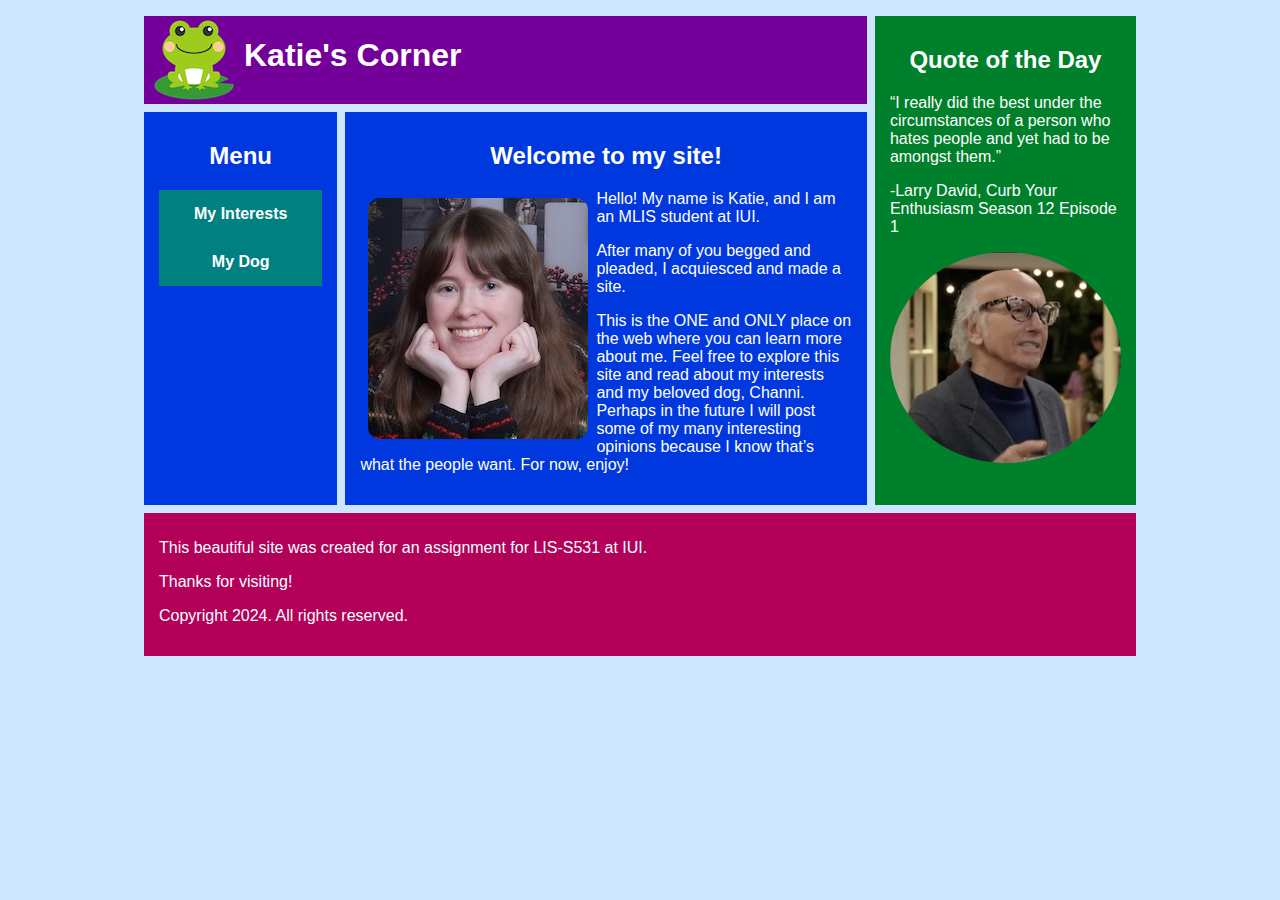
<file: S531/module6/index.html>
<!DOCTYPE html>
<html lang="en">

<head>
    <meta charset="utf-8">
    <meta name="author" content="Katie Benetz">
    <title>Katie's Corner</title>
    <meta name="viewport" content="width=device-width, initial-scale=1, maximum-scale=1">
    <link rel="stylesheet" href="styles/mystyles.css">
</head>

<body>
    <div class="grid-container">
        <header>
            <img class="frog" src="images/frog.png" alt="frog"><h1>Katie's Corner</h1>
        </header>

        <nav><h2>Menu</h2>
            <ul class="menu">
                <li><a class="button" href="pages/interests.html"><b>My Interests</b></a></li>
                <li><a class="button" href="pages/dog.html"><b>My Dog</b></a></li>
            </ul>
        </nav>

        <main>
            <h2>Welcome to my site!</h2><img class="mainphoto" src="images/me.jpg" alt="picture of Katie">
            <p>Hello! My name is Katie, and I am an MLIS student at IUI.</p>
            <p>After many of you begged and pleaded, I acquiesced and made a site.</p>
            <p>This is the ONE and ONLY place on the web where you can learn more about me. Feel free to explore this site and read about my interests and my beloved dog, Channi. Perhaps in the future I will post some of my many interesting opinions because I know that’s what the people want. For now, enjoy!</p>
        </main>

        <aside>
            <h2>Quote of the Day</h2>
            <p>“I really did the best under the circumstances of a person who hates people and yet had to be amongst them.”</p>
            <p>-Larry David, Curb Your Enthusiasm Season 12 Episode 1</p>
            <img class="larry" src="images/larry.jpg" alt="Larry David on Curb Your Enthusiasm wearing women's eyeglasses">
        </aside>

        <footer>
            <p>This beautiful site was created for an assignment for LIS-S531 at IUI.</p>
            <p>Thanks for visiting!</p>
            <p>Copyright 2024. All rights reserved.</p>
        </footer>

    </div>

</body>

</html>
</file>
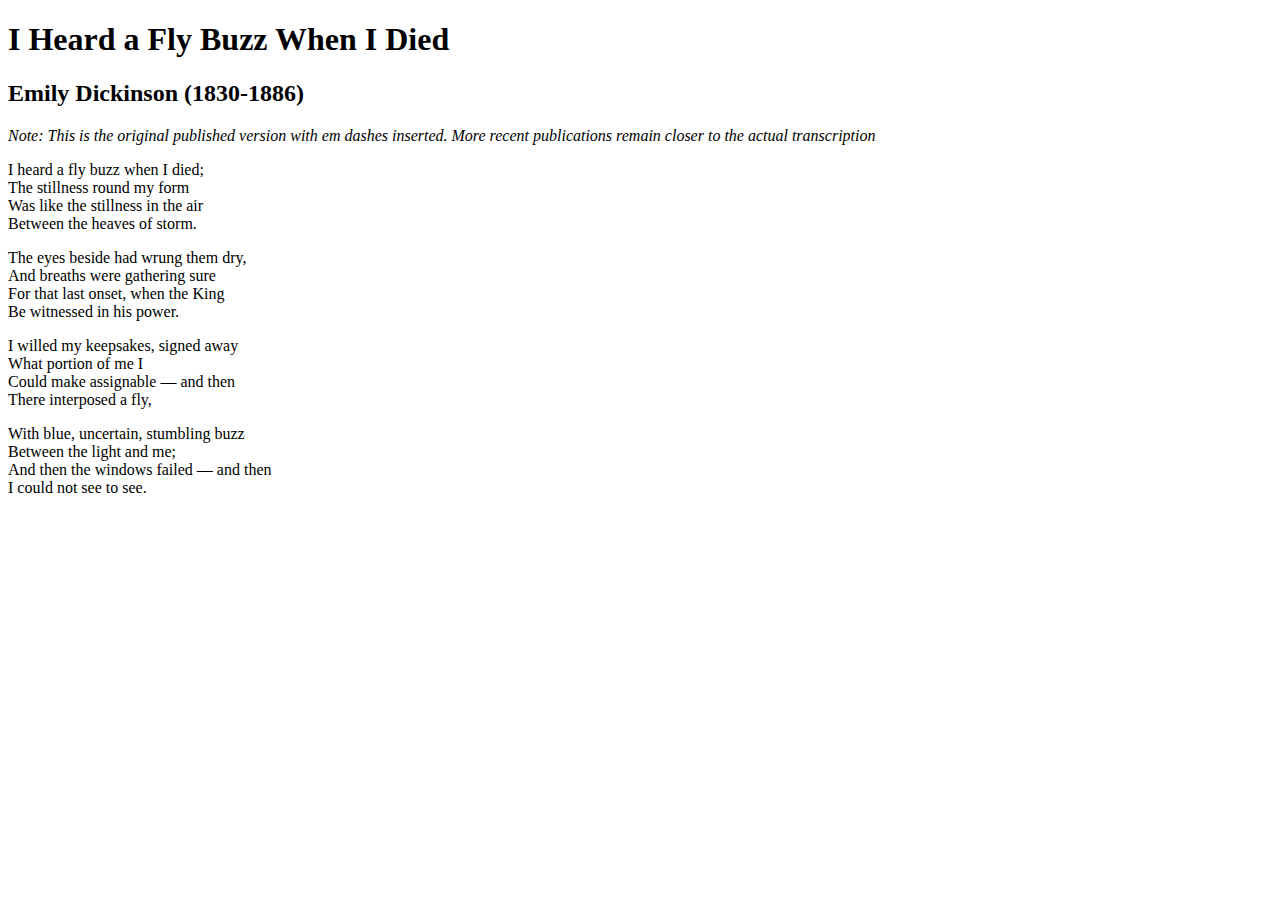
<file: S531/module2/dickinson.html>
<!DOCTYPE html>  
<html lang="en">
  
<head>  
<meta charset="utf-8">
<meta name="author" content="John Smith">
<meta name="description" content=" 'I Heard a Fly Buzz When I Died' is a poem by Emily Dickinson, written in 1862 and published in 1896">
<meta name="keywords" content="Emily Dickinson, poem, American poetry">
<title>Dickinson: I Heard a Fly Buzz When I Died</title> 

</head> 
 
<body>


<h1>I Heard a Fly Buzz When I Died</h1> 
<h2>Emily Dickinson (1830-1886)</h2>

<p><em>Note: This is the original published version with em dashes inserted. More recent publications remain closer to the actual transcription</em></p>

<p>
I heard a fly buzz when I died;<br>
The stillness round my form<br>
Was like the stillness in the air<br>
Between the heaves of storm.
</p>
<p>
The eyes beside had wrung them dry,<br>
And breaths were gathering sure<br>
For that last onset, when the King<br>
Be witnessed in his power.
</p>
<p>
I willed my keepsakes, signed away<br>
What portion of me I<br>
Could make assignable &#8212; and then<br>
There interposed a fly,
</p>
<p>
With blue, uncertain, stumbling buzz<br>
Between the light and me;<br>
And then the windows failed &#8212; and then<br>
I could not see to see.
</p>


</body>  
</html>
</file>
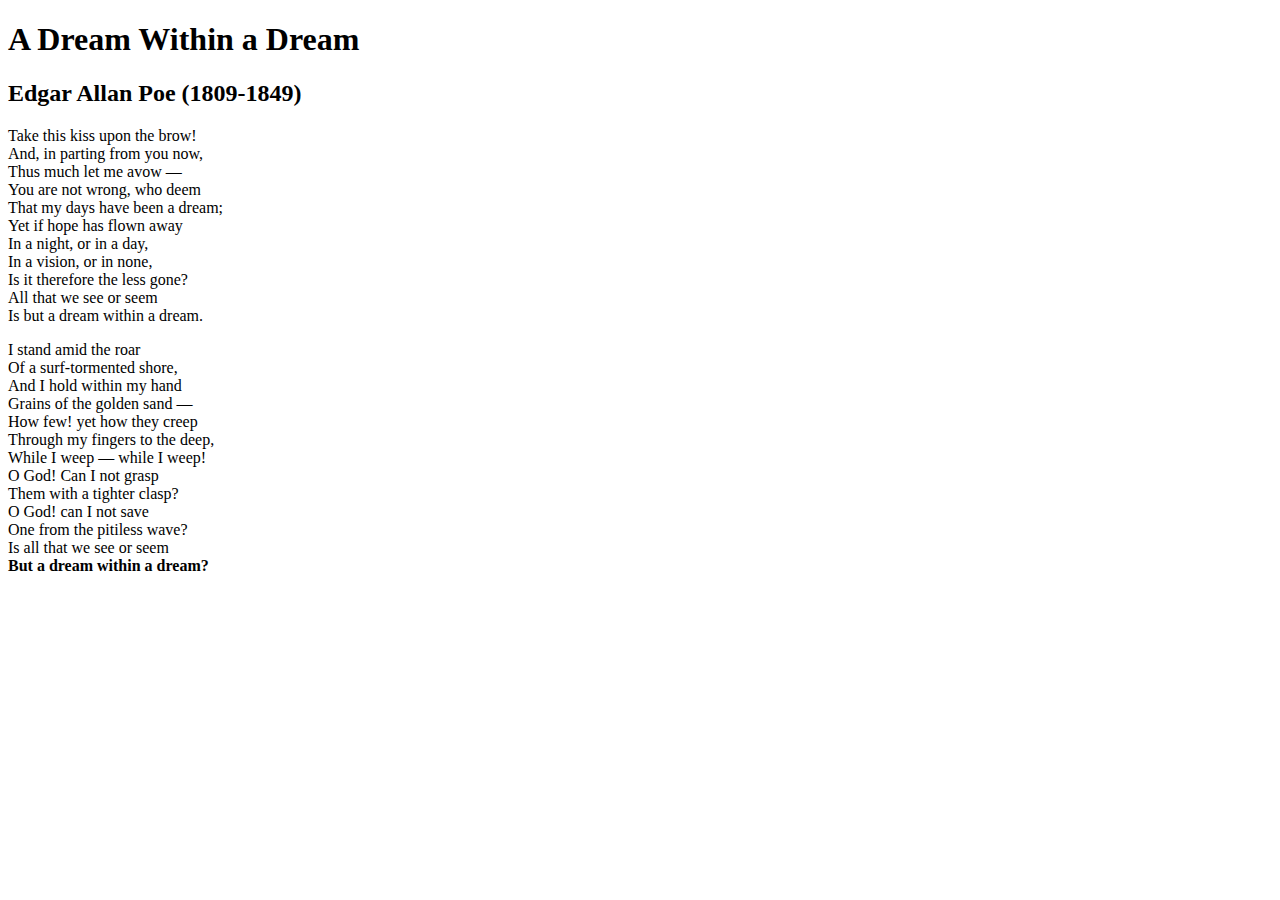
<file: S531/module2/poe.html>
<!DOCTYPE html>  
<html lang="en">
  
<head>  
<meta charset="utf-8">
<meta name="author" content="Katie Benetz">
<meta name="description" content="A Dream Within a Dream is a poem by Edgar Allan Poe, published in 1849">
<meta name="keywords" content="Edgar Allan Poe, poem, American poetry">
<title>Poe: A Dream Within a Dream</title> 

<!-- Could add style elements here -->

</head> 
 
<body>


<h1>A Dream Within a Dream</h1> 
<h2>Edgar Allan Poe (1809-1849)</h2>

<p>
Take this kiss upon the brow!<br>
And, in parting from you now,<br>
Thus much let me avow —<br>
You are not wrong, who deem<br>
That my days have been a dream;<br>
Yet if hope has flown away<br>
In a night, or in a day,<br>
In a vision, or in none,<br>
Is it therefore the less gone?<br>
All that we see or seem<br>
Is but a dream within a dream.
</p>
<p>
I stand amid the roar<br>
Of a surf-tormented shore,<br>
And I hold within my hand<br>
Grains of the golden sand —<br>
How few! yet how they creep<br>
Through my fingers to the deep,<br>
While I weep — while I weep!<br>
O God! Can I not grasp<br>
Them with a tighter clasp?<br>
O God! can I not save<br>
One from the pitiless wave?<br>
Is all that we see or seem<br>
<b>But a dream within a dream?</b> <!-- Made this line bold because I can. Could remove -->
</p>


</body>  
</html>
</file>
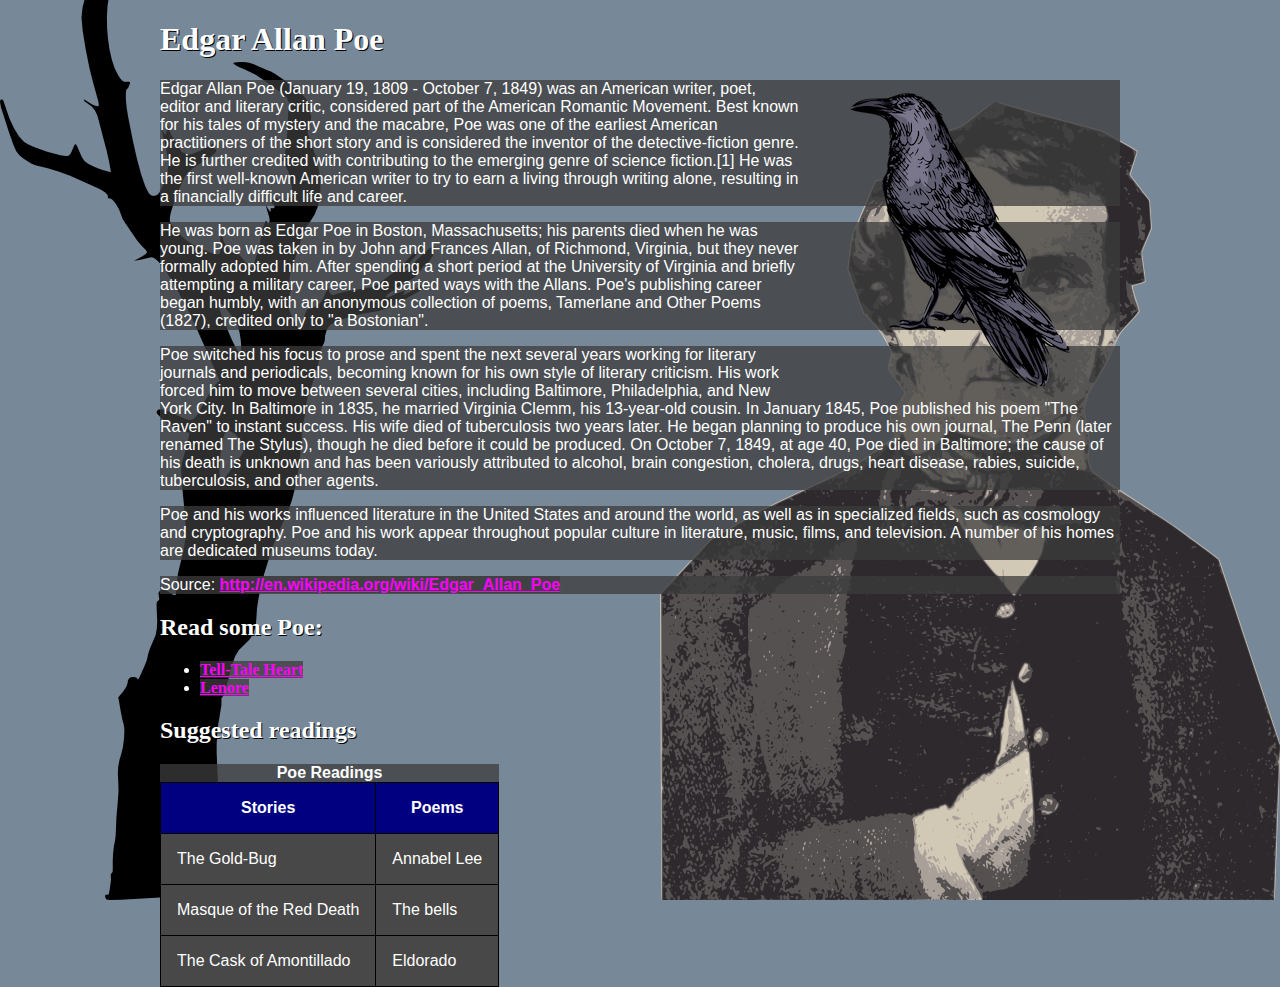
<file: S531/module4/poe.html>
<!DOCTYPE html>
<html lang="en">
<head>
<meta charset="utf-8">
<meta name="author" content="Katie Benetz">
<meta name="description" content="A sampling of Edgar Allan Poe">
<meta name="keywords" content="Edgar Allan Poe, short story, poem, American poetry, American prose">
<link href="styles/poestyles.css" rel="stylesheet" type="text/css"> 
<title>Edgar Allen Poe Sample Page</title>
</head>

<body>


<h1>Edgar Allan Poe</h1>

<img src="images/raven.png" alt="raven">

<p>Edgar Allan Poe (January 19, 1809 - October 7, 1849) was an American writer, poet, editor and literary critic, considered part of the American Romantic Movement. Best known for his tales of mystery and the macabre, Poe was one of the earliest American practitioners of the short story and is considered the inventor of the detective-fiction genre. He is further credited with contributing to the emerging genre of science fiction.[1] He was the first well-known American writer to try to earn a living through writing alone, resulting in a financially difficult life and career.</p>

<p>He was born as Edgar Poe in Boston, Massachusetts; his parents died when he was young. Poe was taken in by John and Frances Allan, of Richmond, Virginia, but they never formally adopted him. After spending a short period at the University of Virginia and briefly attempting a military career, Poe parted ways with the Allans. Poe's publishing career began humbly, with an anonymous collection of poems, Tamerlane and Other Poems (1827), credited only to "a Bostonian".</p>

<p>Poe switched his focus to prose and spent the next several years working for literary journals and periodicals, becoming known for his own style of literary criticism. His work forced him to move between several cities, including Baltimore, Philadelphia, and New York City. In Baltimore in 1835, he married Virginia Clemm, his 13-year-old cousin. In January 1845, Poe published his poem "The Raven" to instant success. His wife died of tuberculosis two years later. He began planning to produce his own journal, The Penn (later renamed The Stylus), though he died before it could be produced. On October 7, 1849, at age 40, Poe died in Baltimore; the cause of his death is unknown and has been variously attributed to alcohol, brain congestion, cholera, drugs, heart disease, rabies, suicide, tuberculosis, and other agents.</p>

<p>Poe and his works influenced literature in the United States and around the world, as well as in specialized fields, such as cosmology and cryptography. Poe and his work appear throughout popular culture in literature, music, films, and television. A number of his homes are dedicated museums today.</p>

<p>Source: <a href="http://en.wikipedia.org/wiki/Edgar_Allan_Poe" target="_blank">http://en.wikipedia.org/wiki/Edgar_Allan_Poe</a></p>

<h2>Read some Poe:</h2>
<ul>
<li><a href="works/tell-tale-heart.html">Tell-Tale Heart</a></li>
<li><a href="works/lenore.html">Lenore</a></li>
</ul>
  
<h2>Suggested readings</h2>
  
<table>
<caption>Poe Readings</caption>
<tr><th>Stories</th><th>Poems</th></tr>
<tr><td>The Gold-Bug</td><td>Annabel Lee</td></tr>
<tr><td>Masque of the Red Death</td><td>The bells</td></tr>
<tr><td>The Cask of Amontillado</td><td>Eldorado</td></tr>
</table>

</body>
</html>
</file>
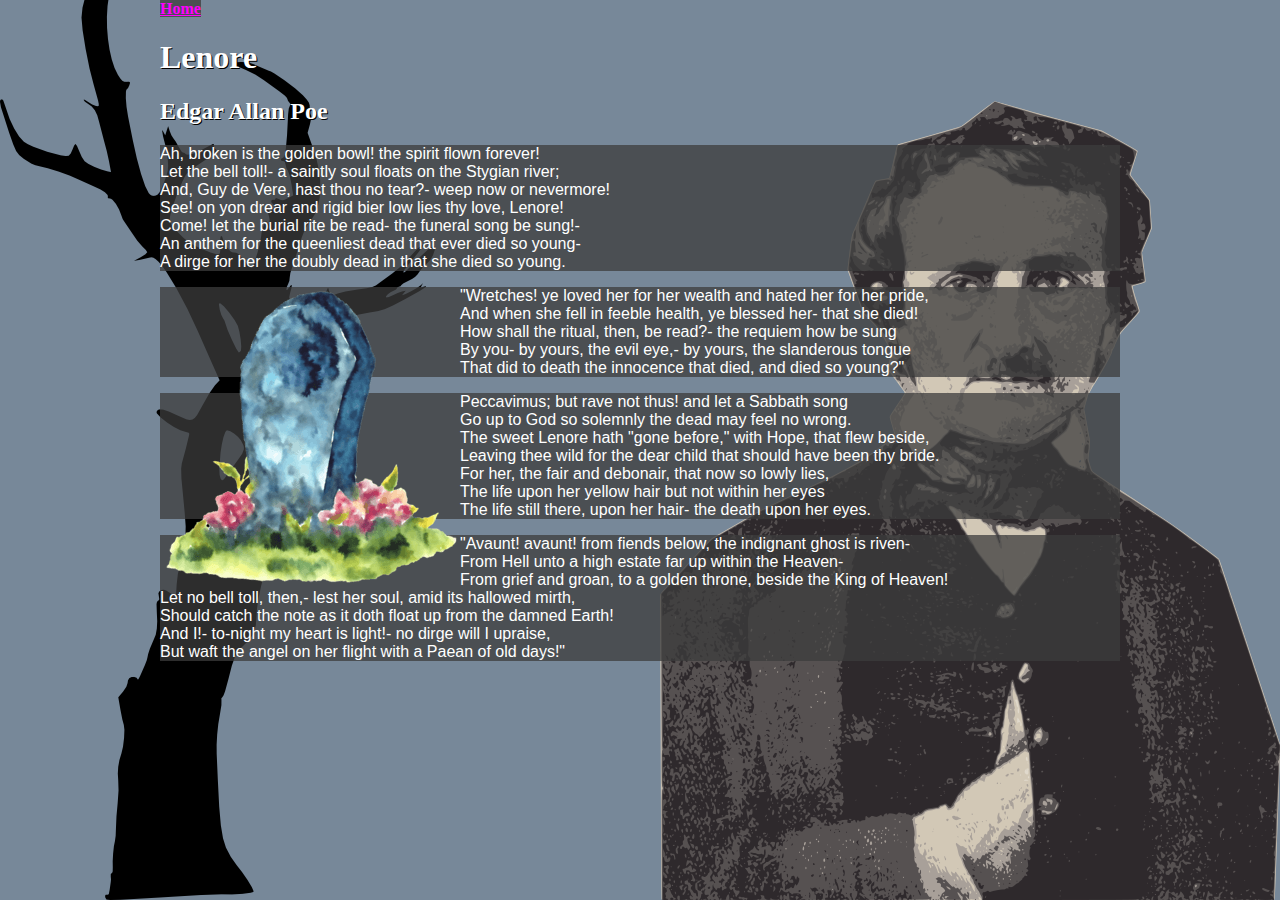
<file: S531/module4/works/lenore.html>
<!DOCTYPE html>
<html lang="en">
<head>
<meta charset="utf-8">
<meta name="author" content="Katie Benetz">
<meta name="description" content="A sampling of Edgar Allan Poe">
<meta name="keywords" content="Edgar Allan Poe, short story, poem, American poetry, American prose">
<title>Edgar Allan Poe: Lenore</title>
<link href="../styles/poestyles.css" rel="stylesheet" type="text/css">
</head>

<body>

<a href="../poe.html">Home</a>

<h1>Lenore</h1>

<h2>Edgar Allan Poe</h2>

<p>
Ah, broken is the golden bowl! the spirit flown forever!<br>
Let the bell toll!- a saintly soul floats on the Stygian river;<br>
And, Guy de Vere, hast thou no tear?- weep now or nevermore!<br>
See! on yon drear and rigid bier low lies thy love, Lenore!<br>
Come! let the burial rite be read- the funeral song be sung!-<br>
An anthem for the queenliest dead that ever died so young-<br>
A dirge for her the doubly dead in that she died so young.
</p>

<img class="works" src="../images/tombstone3.png" alt="Tombstone with flowers">
  
<p>
"Wretches! ye loved her for her wealth and hated her for her pride,<br>
And when she fell in feeble health, ye blessed her- that she died!<br>
How shall the ritual, then, be read?- the requiem how be sung<br>
By you- by yours, the evil eye,- by yours, the slanderous tongue<br>
That did to death the innocence that died, and died so young?"
</p>
  
<p>
Peccavimus; but rave not thus! and let a Sabbath song<br>
Go up to God so solemnly the dead may feel no wrong.<br>
The sweet Lenore hath "gone before," with Hope, that flew beside,<br>
Leaving thee wild for the dear child that should have been thy bride.<br>
For her, the fair and debonair, that now so lowly lies,<br>
The life upon her yellow hair but not within her eyes<br>
The life still there, upon her hair- the death upon her eyes.
</p>

<p>
"Avaunt! avaunt! from fiends below, the indignant ghost is riven-<br>
From Hell unto a high estate far up within the Heaven-<br>
From grief and groan, to a golden throne, beside the King of Heaven!<br>
Let no bell toll, then,- lest her soul, amid its hallowed mirth,<br>
Should catch the note as it doth float up from the damned Earth!<br>
And I!- to-night my heart is light!- no dirge will I upraise,<br>
But waft the angel on her flight with a Paean of old days!"
</p>

</body>
</html>
</file>
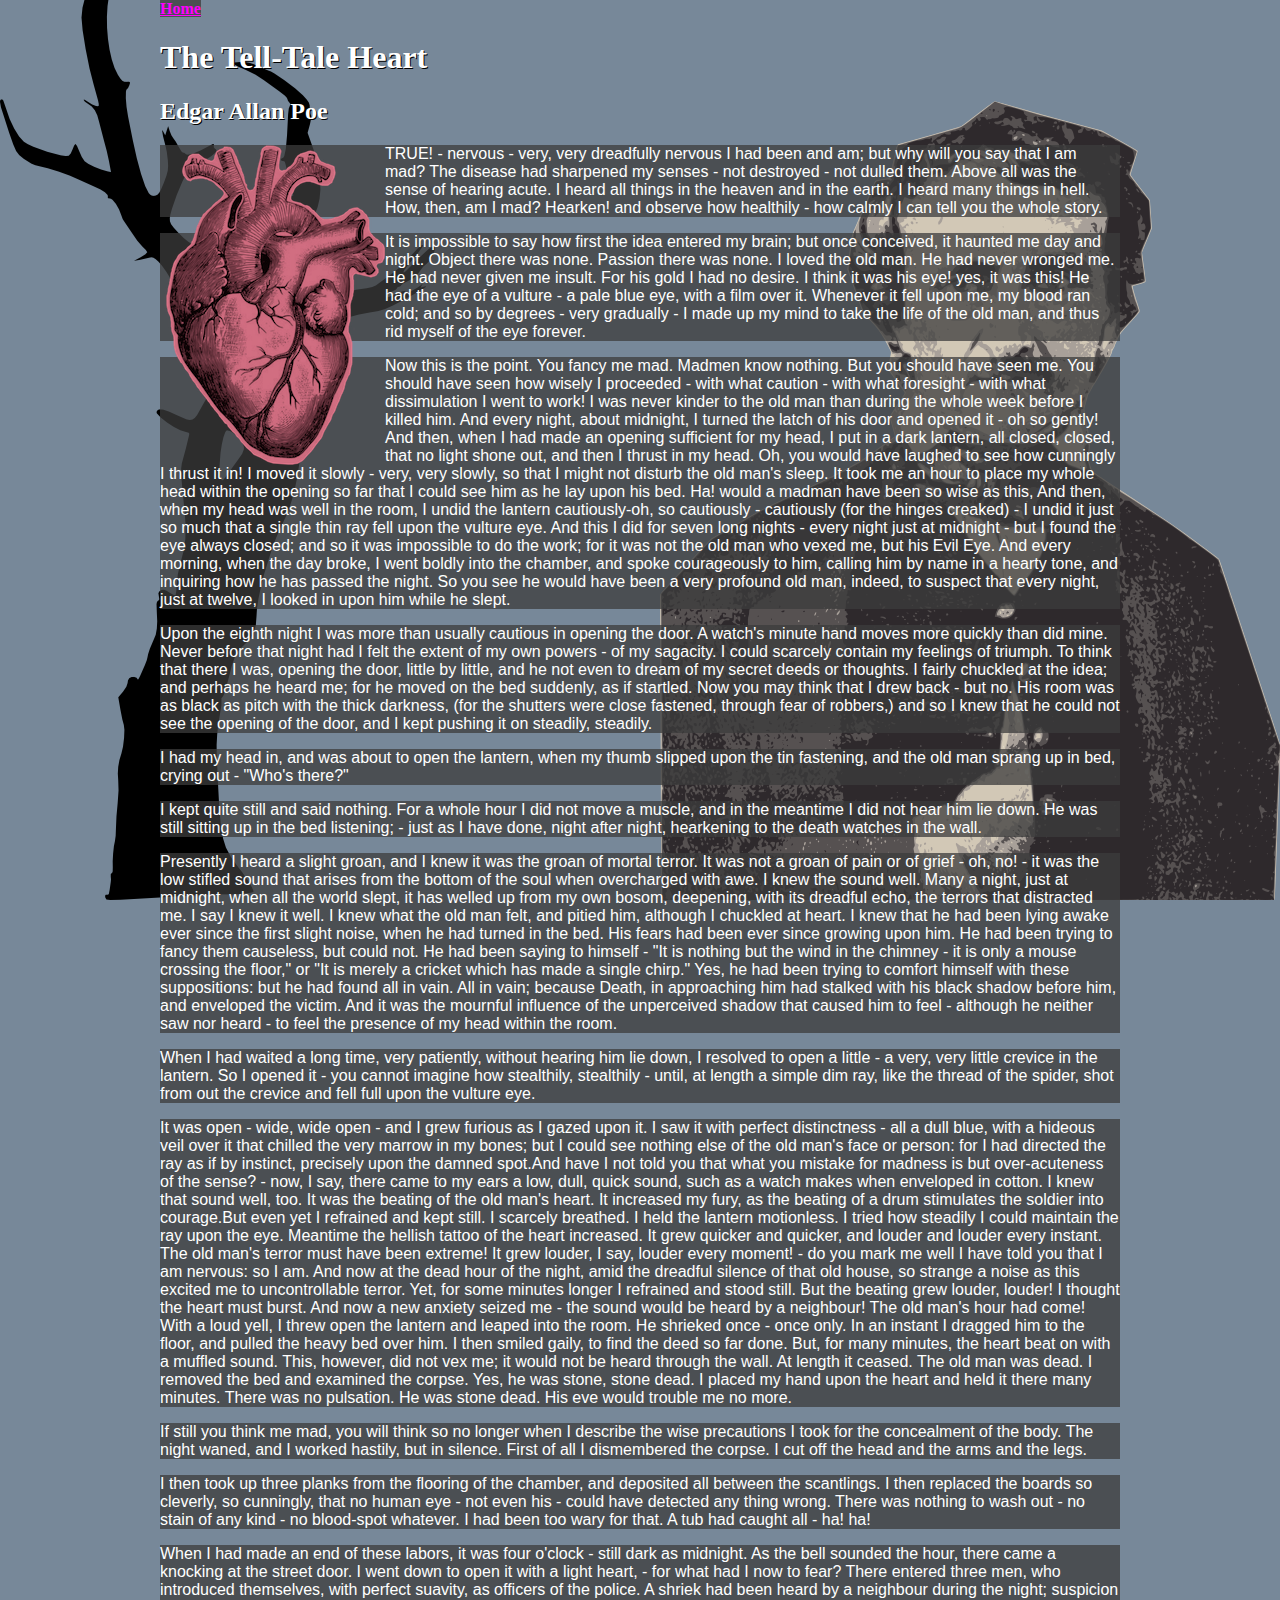
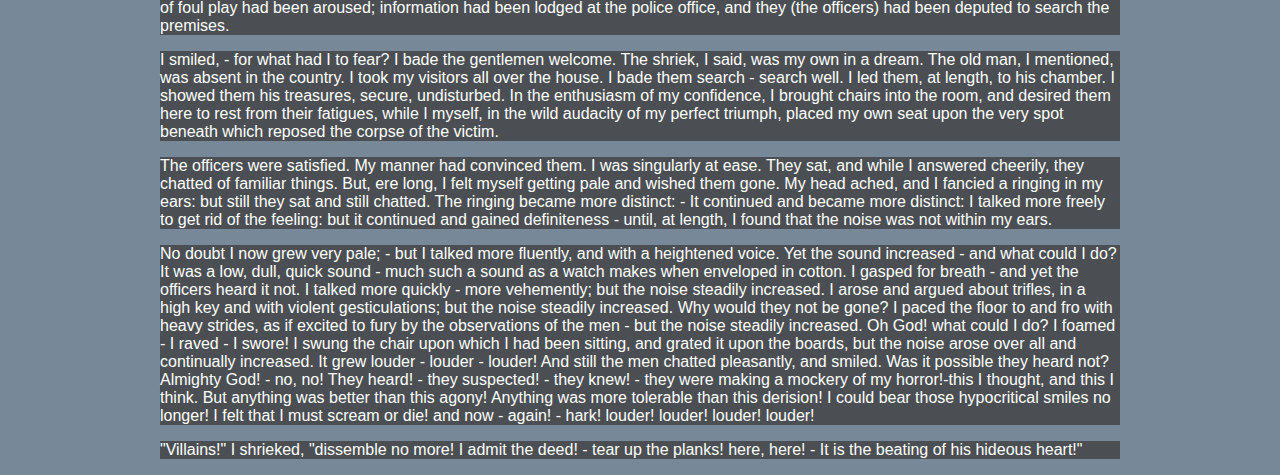
<file: S531/module4/works/tell-tale-heart.html>
<!DOCTYPE html>
<html lang="en">
<head>
<meta charset="utf-8">
<meta name="author" content="Katie Benetz">
<meta name="description" content="A sampling of Edgar Allan Poe">
<meta name="keywords" content="Edgar Allan Poe, short story, poem, American poetry, American prose">
<title>Edgar Allan Poe: The Tell-Tale Heart</title>
<link href="../styles/poestyles.css" rel="stylesheet" type="text/css">
</head>

<body>

<a href="../poe.html">Home</a>

<h1>The Tell-Tale Heart</h1>

<h2>Edgar Allan Poe</h2>

<img class="works" src="../images/heart4.png" alt="anatomical heart">

<p>TRUE! - nervous - very, very dreadfully nervous I had been and
am; but why will you say that I am mad? The disease had sharpened
my senses - not destroyed - not dulled them. Above all was the
sense of hearing acute. I heard all things in the heaven and in the
earth. I heard many things in hell. How, then, am I mad? Hearken!
and observe how healthily - how calmly I can tell you the whole
story.</p>

<p>It is impossible to say how first the idea entered my brain; but
once conceived, it haunted me day and night. Object there was none.
Passion there was none. I loved the old man. He had never wronged
me. He had never given me insult. For his gold I had no desire. I
think it was his eye! yes, it was this! He had the eye of a vulture
- a pale blue eye, with a film over it. Whenever it fell upon me,
my blood ran cold; and so by degrees - very gradually - I made up
my mind to take the life of the old man, and thus rid myself of the
eye forever.</p>

<p>Now this is the point. You fancy me mad. Madmen know nothing.
But you should have seen me. You should have seen how wisely I
proceeded - with what caution - with what foresight - with what
dissimulation I went to work! I was never kinder to the old man
than during the whole week before I killed him. And every night,
about midnight, I turned the latch of his door and opened it - oh
so gently! And then, when I had made an opening sufficient for my
head, I put in a dark lantern, all closed, closed, that no light
shone out, and then I thrust in my head. Oh, you would have laughed
to see how cunningly I thrust it in! I moved it slowly - very, very
slowly, so that I might not disturb the old man's sleep. It took me
an hour to place my whole head within the opening so far that I
could see him as he lay upon his bed. Ha! would a madman have been
so wise as this, And then, when my head was well in the room, I
undid the lantern cautiously-oh, so cautiously - cautiously (for
the hinges creaked) - I undid it just so much that a single thin
ray fell upon the vulture eye. And this I did for seven long nights
- every night just at midnight - but I found the eye always closed;
and so it was impossible to do the work; for it was not the old man
who vexed me, but his Evil Eye. And every morning, when the day
broke, I went boldly into the chamber, and spoke courageously to
him, calling him by name in a hearty tone, and inquiring how he has
passed the night. So you see he would have been a very profound old
man, indeed, to suspect that every night, just at twelve, I looked
in upon him while he slept.</p>

<p>Upon the eighth night I was more than usually cautious in
opening the door. A watch's minute hand moves more quickly than did
mine. Never before that night had I felt the extent of my own
powers - of my sagacity. I could scarcely contain my feelings of
triumph. To think that there I was, opening the door, little by
little, and he not even to dream of my secret deeds or thoughts. I
fairly chuckled at the idea; and perhaps he heard me; for he moved
on the bed suddenly, as if startled. Now you may think that I drew
back - but no. His room was as black as pitch with the thick
darkness, (for the shutters were close fastened, through fear of
robbers,) and so I knew that he could not see the opening of the
door, and I kept pushing it on steadily, steadily.</p>

<p>I had my head in, and was about to open the lantern, when my
thumb slipped upon the tin fastening, and the old man sprang up in
bed, crying out - "Who's there?"</p>

<p>I kept quite still and said nothing. For a whole hour I did not
move a muscle, and in the meantime I did not hear him lie down. He
was still sitting up in the bed listening; - just as I have done,
night after night, hearkening to the death watches in the wall.</p>

<p>Presently I heard a slight groan, and I knew it was the groan of
mortal terror. It was not a groan of pain or of grief - oh, no! -
it was the low stifled sound that arises from the bottom of the
soul when overcharged with awe. I knew the sound well. Many a
night, just at midnight, when all the world slept, it has welled up
from my own bosom, deepening, with its dreadful echo, the terrors
that distracted me. I say I knew it well. I knew what the old man
felt, and pitied him, although I chuckled at heart. I knew that he
had been lying awake ever since the first slight noise, when he had
turned in the bed. His fears had been ever since growing upon him.
He had been trying to fancy them causeless, but could not. He had
been saying to himself - "It is nothing but the wind in the chimney
- it is only a mouse crossing the floor," or "It is merely a
cricket which has made a single chirp." Yes, he had been trying to
comfort himself with these suppositions: but he had found all in
vain. All in vain; because Death, in approaching him had stalked
with his black shadow before him, and enveloped the victim. And it
was the mournful influence of the unperceived shadow that caused
him to feel - although he neither saw nor heard - to feel the
presence of my head within the room.</p>

<p>When I had waited a long time, very patiently, without hearing
him lie down, I resolved to open a little - a very, very little
crevice in the lantern. So I opened it - you cannot imagine how
stealthily, stealthily - until, at length a simple dim ray, like
the thread of the spider, shot from out the crevice and fell full
upon the vulture eye.</p>

<p>It was open - wide, wide open - and I grew furious as I gazed upon
it. I saw it with perfect distinctness - all a dull blue, with a
hideous veil over it that chilled the very marrow in my bones; but
I could see nothing else of the old man's face or person: for I had
directed the ray as if by instinct, precisely upon the damned
spot.And have I not told you that what you mistake for madness is
but over-acuteness of the sense? - now, I say, there came to my
ears a low, dull, quick sound, such as a watch makes when enveloped
in cotton. I knew that sound well, too. It was the beating of the
old man's heart. It increased my fury, as the beating of a drum
stimulates the soldier into courage.But even yet I refrained and
kept still. I scarcely breathed. I held the lantern motionless. I
tried how steadily I could maintain the ray upon the eye. Meantime
the hellish tattoo of the heart increased. It grew quicker and
quicker, and louder and louder every instant. The old man's terror
must have been extreme! It grew louder, I say, louder every moment!
- do you mark me well I have told you that I am nervous: so I am.
And now at the dead hour of the night, amid the dreadful silence of
that old house, so strange a noise as this excited me to
uncontrollable terror. Yet, for some minutes longer I refrained and
stood still. But the beating grew louder, louder! I thought the
heart must burst. And now a new anxiety seized me - the sound would
be heard by a neighbour! The old man's hour had come! With a loud
yell, I threw open the lantern and leaped into the room. He
shrieked once - once only. In an instant I dragged him to the
floor, and pulled the heavy bed over him. I then smiled gaily, to
find the deed so far done. But, for many minutes, the heart beat on
with a muffled sound. This, however, did not vex me; it would not
be heard through the wall. At length it ceased. The old man was
dead. I removed the bed and examined the corpse. Yes, he was stone,
stone dead. I placed my hand upon the heart and held it there many
minutes. There was no pulsation. He was stone dead. His eve would
trouble me no more.</p>

<p>If still you think me mad, you will think so no longer when I
describe the wise precautions I took for the concealment of the
body. The night waned, and I worked hastily, but in silence. First
of all I dismembered the corpse. I cut off the head and the arms
and the legs.</p>

<p>I then took up three planks from the flooring of the chamber,
and deposited all between the scantlings. I then replaced the
boards so cleverly, so cunningly, that no human eye - not even his
- could have detected any thing wrong. There was nothing to wash
out - no stain of any kind - no blood-spot whatever. I had been too
wary for that. A tub had caught all - ha! ha!</p>

<p>When I had made an end of these labors, it was four o'clock -
still dark as midnight. As the bell sounded the hour, there came a
knocking at the street door. I went down to open it with a light
heart, - for what had I now to fear? There entered three men, who
introduced themselves, with perfect suavity, as officers of the
police. A shriek had been heard by a neighbour during the night;
suspicion of foul play had been aroused; information had been
lodged at the police office, and they (the officers) had been
deputed to search the premises.</p>

<p>I smiled, - for what had I to fear? I bade the gentlemen
welcome. The shriek, I said, was my own in a dream. The old man, I
mentioned, was absent in the country. I took my visitors all over
the house. I bade them search - search well. I led them, at length,
to his chamber. I showed them his treasures, secure, undisturbed.
In the enthusiasm of my confidence, I brought chairs into the room,
and desired them here to rest from their fatigues, while I myself,
in the wild audacity of my perfect triumph, placed my own seat upon
the very spot beneath which reposed the corpse of the victim.</p>

<p>The officers were satisfied. My manner had convinced them. I was
singularly at ease. They sat, and while I answered cheerily, they
chatted of familiar things. But, ere long, I felt myself getting
pale and wished them gone. My head ached, and I fancied a ringing
in my ears: but still they sat and still chatted. The ringing
became more distinct: - It continued and became more distinct: I
talked more freely to get rid of the feeling: but it continued and
gained definiteness - until, at length, I found that the noise was
not within my ears.</p>
  
<p>No doubt I now grew very pale; - but I talked more fluently, and
with a heightened voice. Yet the sound increased - and what could I
do? It was a low, dull, quick sound - much such a sound as a watch
makes when enveloped in cotton. I gasped for breath - and yet the
officers heard it not. I talked more quickly - more vehemently; but
the noise steadily increased. I arose and argued about trifles, in
a high key and with violent gesticulations; but the noise steadily
increased. Why would they not be gone? I paced the floor to and fro
with heavy strides, as if excited to fury by the observations of
the men - but the noise steadily increased. Oh God! what could I
do? I foamed - I raved - I swore! I swung the chair upon which I
had been sitting, and grated it upon the boards, but the noise
arose over all and continually increased. It grew louder - louder -
louder! And still the men chatted pleasantly, and smiled. Was it
possible they heard not? Almighty God! - no, no! They heard! - they
suspected! - they knew! - they were making a mockery of my
horror!-this I thought, and this I think. But anything was better
than this agony! Anything was more tolerable than this derision! I
could bear those hypocritical smiles no longer! I felt that I must
scream or die! and now - again! - hark! louder! louder! louder!
louder!</p>
  
<p>"Villains!" I shrieked, "dissemble no more! I admit the deed! -
tear up the planks! here, here! - It is the beating of his hideous
heart!"</p>

</body>
</html>
</file>
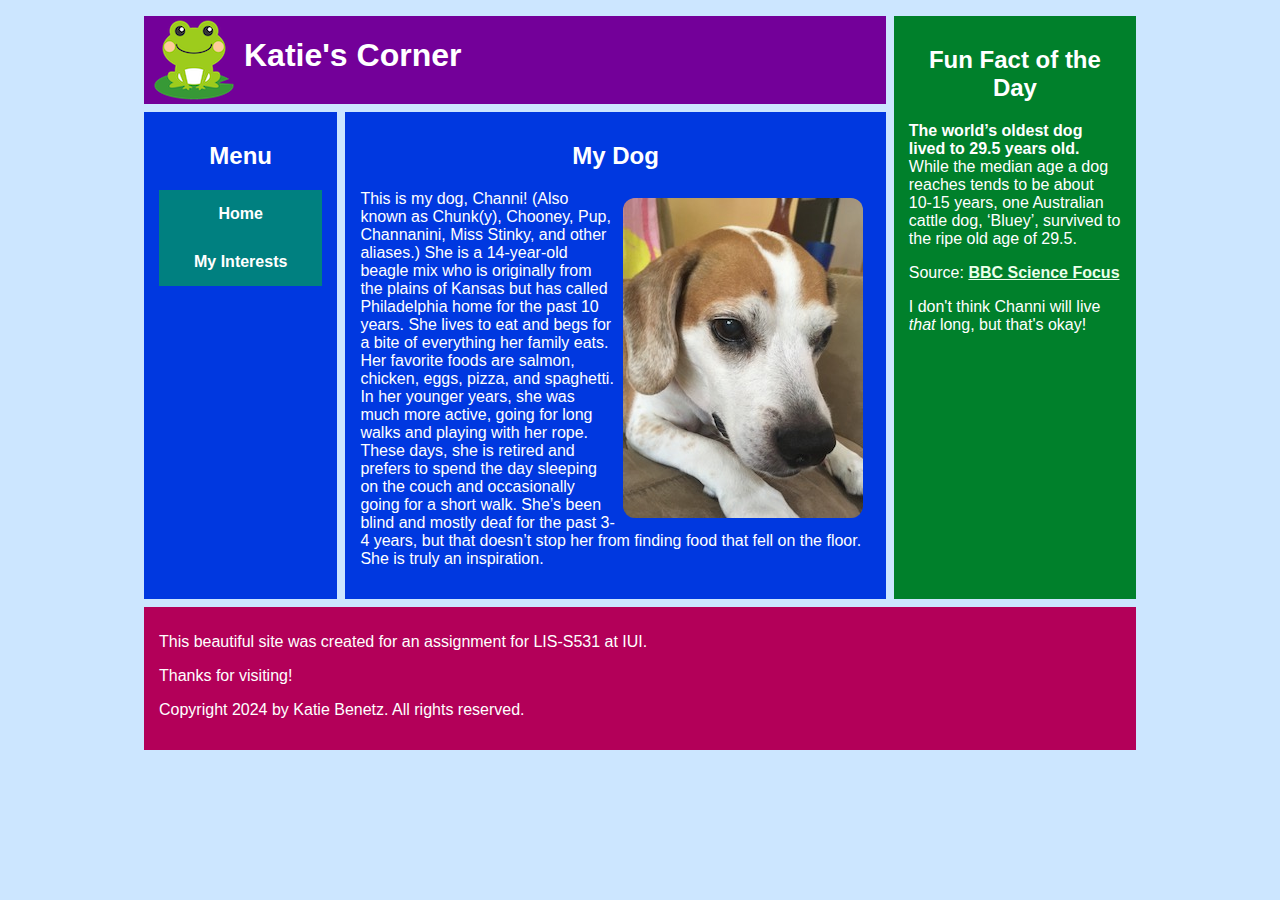
<file: S531/module6/pages/dog.html>
<!DOCTYPE html>
<html lang="en">

<head>
    <meta charset="utf-8">
    <meta name="author" content="Katie Benetz">
    <title>Katie's Corner - My Dog</title>
    <meta name="viewport" content="width=device-width, initial-scale=1, maximum-scale=1">
    <link rel="stylesheet" href="../styles/mystyles.css">
</head>

<body>
    <div class="grid-container">
        <header>
            <img class="frog" src="../images/frog.png" alt="frog"><h1>Katie's Corner</h1>
        </header>

        <nav><h2>Menu</h2>
            <ul class="menu">
                <li><a class="button" href="../index.html"><b>Home</b></a></li>
                <li><a class="button" href="interests.html"><b>My Interests</b></a></li>
            </ul>
        </nav>

        <main>
            <h2>My Dog</h2>
            <img class="channi" src="../images/channi.jpg" alt="Beagle dog named Channi">
            <p>This is my dog, Channi! (Also known as Chunk(y), Chooney, Pup, Channanini, Miss Stinky, and other aliases.) She is a 14-year-old beagle mix who is originally from the plains of Kansas but has called Philadelphia home for the past 10 years. She lives to eat and begs for a bite of everything her family eats. Her favorite foods are salmon, chicken, eggs, pizza, and spaghetti. In her younger years, she was much more active, going for long walks and playing with her rope. These days, she is retired and prefers to spend the day sleeping on the couch and occasionally going for a short walk. She’s been blind and mostly deaf for the past 3-4 years, but that doesn’t stop her from finding food that fell on the floor. She is truly an inspiration.</p>
        </main>

        <aside>
            <h2>Fun Fact of the Day</h2>
            <p><b>The world’s oldest dog lived to 29.5 years old.</b> While the median age a dog reaches tends to be about 10-15 years, one Australian cattle dog, ‘Bluey’, survived to the ripe old age of 29.5.</p>
            <p>Source: <a class="pages" href=https://www.sciencefocus.com/science/fun-facts><b>BBC Science Focus</b></a></p>
            <p>I don't think Channi will live <em>that</em> long, but that's okay!</p>
        </aside>

        <footer>
            <p>This beautiful site was created for an assignment for LIS-S531 at IUI.</p>
            <p>Thanks for visiting!</p>
            <p>Copyright 2024 by Katie Benetz. All rights reserved.</p>
        </footer>

    </div>

</body>

</html>
</file>
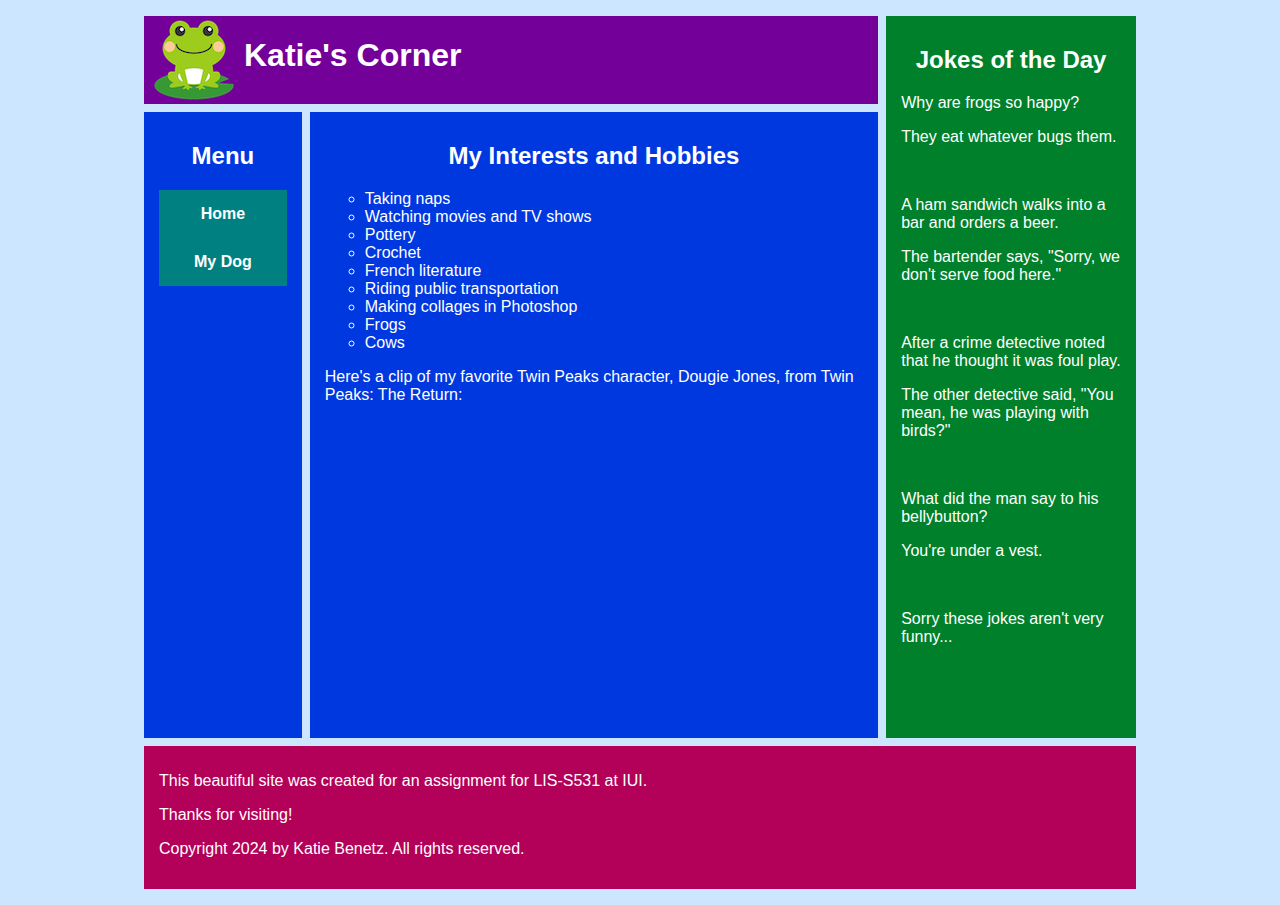
<file: S531/module6/pages/interests.html>
<!DOCTYPE html>
<html lang="en">

<head>
    <meta charset="utf-8">
    <meta name="author" content="Katie Benetz">
    <title>Katie's Corner - Interests</title>
    <meta name="viewport" content="width=device-width, initial-scale=1, maximum-scale=1">
    <link rel="stylesheet" href="../styles/mystyles.css">
</head>

<body>
    <div class="grid-container">
        <header>
            <img class="frog" src="../images/frog.png" alt="frog"><h1>Katie's Corner</h1>
        </header>

        <nav><h2>Menu</h2>
            <ul class="menu">
                <li><a class="button" href="../index.html"><b>Home</b></a></li>
                <li><a class="button" href="dog.html"><b>My Dog</b></a></li>
            </ul>
        </nav>

        <main>
            <h2>My Interests and Hobbies</h2>
            <ul>
                <li>Taking naps</li>
                <li>Watching movies and TV shows</li>
                <li>Pottery</li>
                <li>Crochet</li>
                <li>French literature</li>
                <li>Riding public transportation</li>
                <li>Making collages in Photoshop</li>
                <li>Frogs</li>
                <li>Cows</li>
            </ul>
            <p>Here's a clip of my favorite Twin Peaks character, Dougie Jones, from Twin Peaks: The Return:</p>
            <div class="container">
                <iframe class="iframevideo" src="https://www.youtube.com/embed/bdyjZlnpg4I?si=7Gu-p1pgP9yDdBtW"></iframe>
            </div>
        </main>

        <aside>
            <h2>Jokes of the Day</h2>
            <p>Why are frogs so happy?</p>
            <p>They eat whatever bugs them.</p>
            <br>
            <p>A ham sandwich walks into a bar and orders a beer.</p>
            <p>The bartender says, "Sorry, we don't serve food here."</p>
            <br>
            <p>After a crime detective noted that he thought it was foul play.</p>
            <p>The other detective said, "You mean, he was playing with birds?"</p>
            <br>
            <p>What did the man say to his bellybutton?</p>
            <p>You're under a vest.</p>
            <br>
            <p>Sorry these jokes aren't very funny...</p>
        </aside>

        <footer>
            <p>This beautiful site was created for an assignment for LIS-S531 at IUI.</p>
            <p>Thanks for visiting!</p>
            <p>Copyright 2024 by Katie Benetz. All rights reserved.</p>
        </footer>

    </div>

</body>

</html>
</file>
<file: S531/module6/styles/mystyles.css>
/* images */
       img.frog {
            max-width: 100%;
            height:auto;
            float: left;
        }

        img.mainphoto {
            max-width: 100%;
            height: auto;
            float: left;
            padding: 8px;
            border-radius: 20px;
        }

        img.larry {
            max-width: 100%;
            height: auto;
            border-radius: 50%;
            display: block;
            margin: auto auto;
            float: none;
        }

        img.channi {
            max-width: 100%;
            height: auto;
            border-radius: 20px;
            padding: 8px;
            float: right;
        }
		
        /* grid elements */
		header {
            grid-area: header;
            background-color: #730099;
        }

        nav {
            grid-area: nav;
            background-color: #0038E0;
            padding: 10px 15px 15px 15px;
        }

        main {
            grid-area: main;
            background-color: #0038E0;
            padding: 10px 15px 15px 15px;
        }

        aside {
            grid-area: aside;
            background-color: #00802b;
            padding: 10px 15px 15px 15px;
        }

        footer {
            grid-area: footer;
            background-color: #b30059;
            padding: 10px 15px 15px 15px;
        }

        .grid-container {
            display: grid;
            grid-template-areas:
                'header header header header header aside'
                'nav nav main main main aside'
                'nav nav main main main aside'
                'nav nav main main main aside'
				'footer footer footer footer footer footer';
            grid-gap: .5em;
            padding: .5em;
			
			max-width: 62em;
			margin: auto;
        }

        /* background color and text styles */
        body {
            background-color: #cce6ff;
            color: rgb(255, 255, 255);
            font-family: Helvetica, Arial, sans-serif;
        }

        h2 {
            text-align: center;
        }

        /* menu links */
        ul.menu {
            list-style-type: none;
            margin: 0;
            padding: 0;
        }

        a.button:link, a.button:visited {
            background-color: #008080;
            color: rgb(255, 255, 255);
            padding: 15px 35px;
            text-align: center;
            text-decoration: none;
            display: block;
            margin: auto;
          }
          
        a.button:hover, a.button:active {
            background-color: #0e0f7b;
          }

        /* link on pages */
        a.pages:active, a.pages:link {
            color: #ebffeb;
        }

        a.pages:visited {
            color: #ffff80;
          }

        /* list style interests page */
        ul {
            list-style-type: circle;
        }
        
        /* iframe element */
        .container {
            position: relative;
            overflow: hidden;
            width: 100%;
            padding-top: 56.25%; /* 16:9 aspect ratio */
        }

        .iframevideo {
            position: absolute;
            top: 0;
            left: 0;
            bottom: 0;
            right: 0;
            width: 100%;
            height: 100%;
            border: none;
        }

        /* tablet breakpoint */
        @media only screen and (max-width : 60em) {
            body {
                background: #ffffcc;
            }

            .grid-container {
                display: grid;
                grid-template-areas:
                    'header header header header header header'
					'nav nav nav nav nav nav'
                    'main main main main aside aside'
                    'footer footer footer footer footer footer';
                grid-gap: .5em;
                padding: .5em;
            }

        }

        /* mobile breakpoint */
        @media only screen and (max-width : 40em) {

            body {
                background: #ffccff;
            }

            .grid-container {
                display: grid;
                grid-template-areas:
                    'header header header header header header'
                    'nav nav nav nav nav nav'
                    'main main main main main main'
                    'aside aside aside aside aside aside'
                    'footer footer footer footer footer footer';
                grid-gap: .5em;
                padding: .5em;
            }

           

            img.larry {
                max-width: 75%;
                height: auto;
                border-radius: 50%;
                display: block;
                margin: auto auto;
            }
			
            nav {
                align-content: center;
            }

        }
</file>
<file: S531/module4/styles/poestyles.css>
body {
max-width: 60em;
margin: 0 auto 0 auto;
color: rgb(255, 255, 255);
background-color: rgb(119, 136, 153);
background-image: url("../images/poe-portrait.png"), url("../images/tree3.png");
background-repeat: no-repeat;
background-attachment: fixed;
background-position: bottom right, bottom left; /* Could use background shorthand here */
}

h1, h2 {
  font-family: Georgia, serif;
  text-shadow: 1px 1px black;
}

p {
  background: rgba(60, 60, 60, 0.75);
  font-family: Helvetica, sans-serif;
}

img {
  float: right;
}

img.works {
  float: left; /* This changes position of images on Lenore and Tell-Tale Heart pages */ 
}

a {
  background-color: rgba(60, 60, 60, 0.75);
  font-weight: bold;
}

a:link {
  color: rgb(255, 0, 255); /* unvisited link */
}

a:visited {
  color: rgb(0, 153, 51); /* visited link */
}

a:active {
  color: rgb(255, 215, 0); /* selected link */
}

caption {
  font-weight: bold;
  background: rgba(60, 60, 60, 0.75);
}

table, th, td {
  font-family: Helvetica, sans-serif;
border-collapse: collapse;
border: 1px solid #000;
padding: 1em;
}

td {
  background-color: rgb(72,72,72);
}

th {
  background-color: rgb(0, 0, 128);
  color: white;
}
</file>
